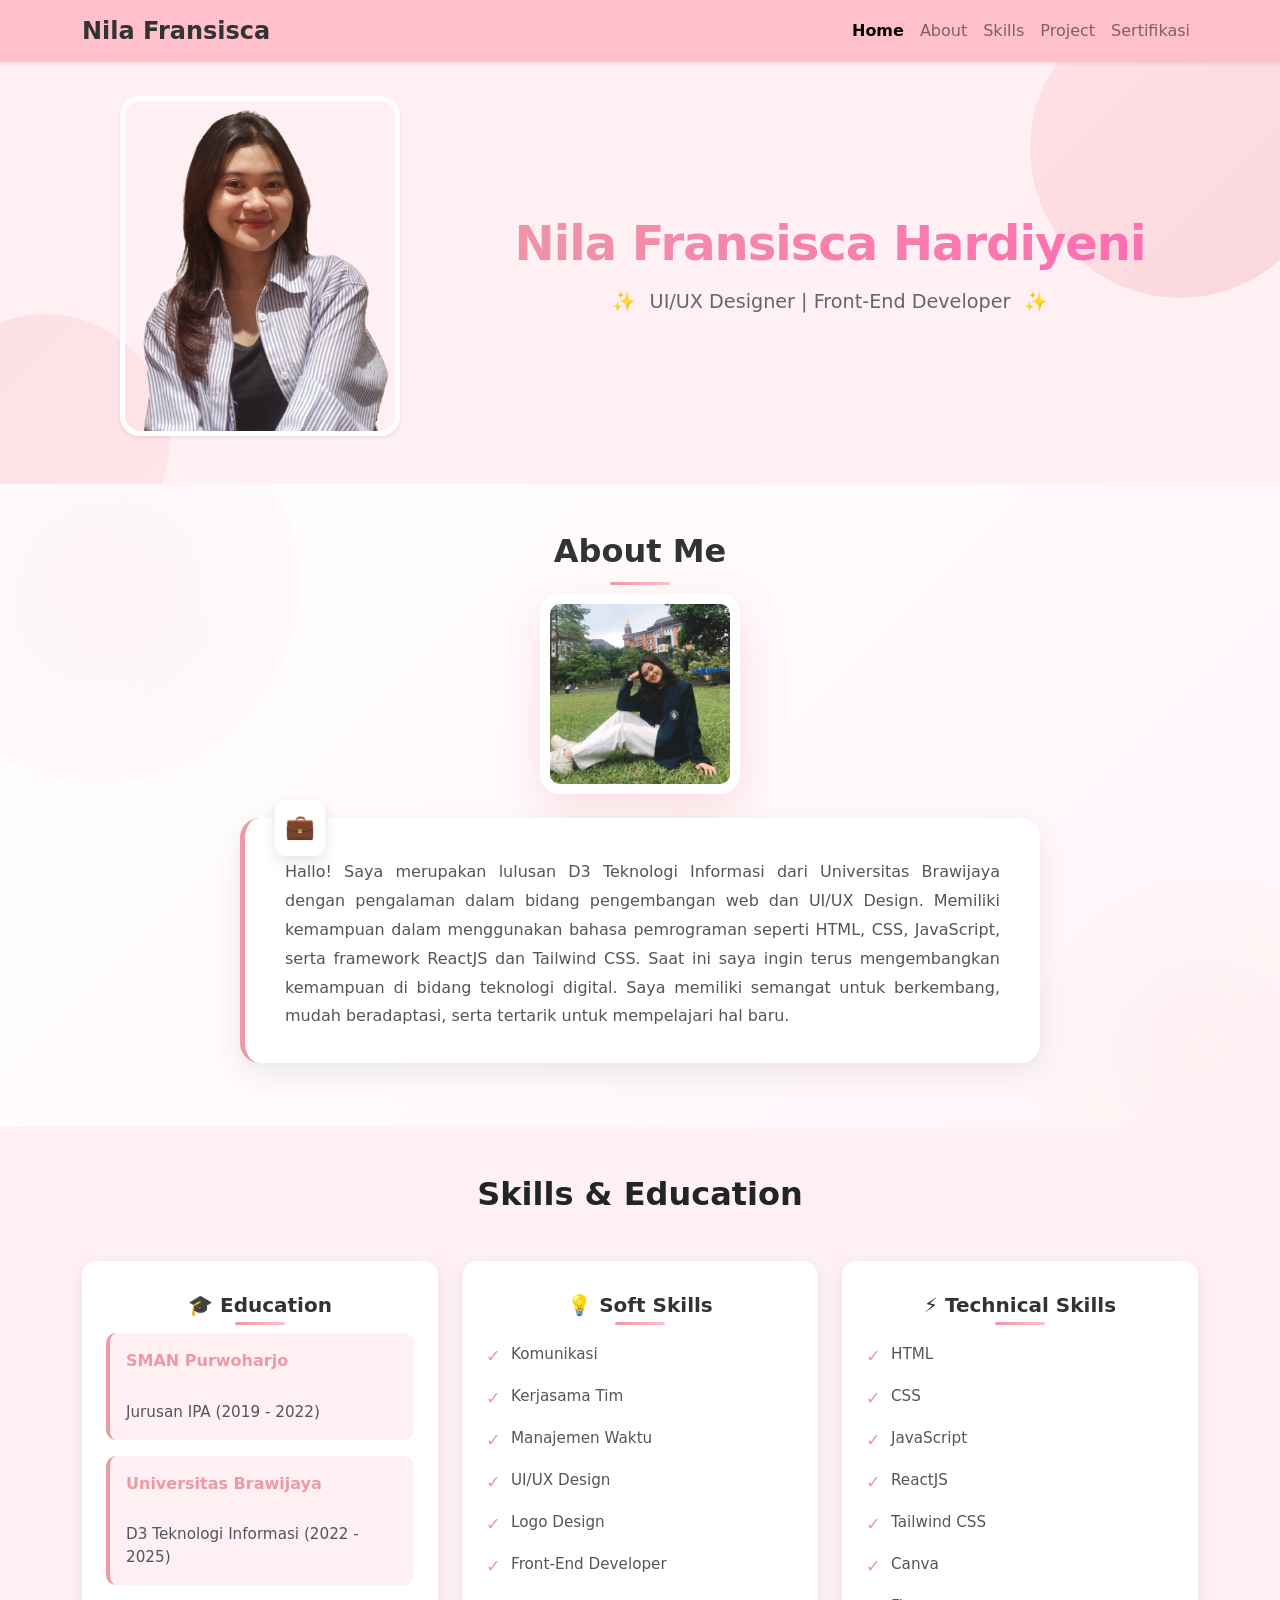
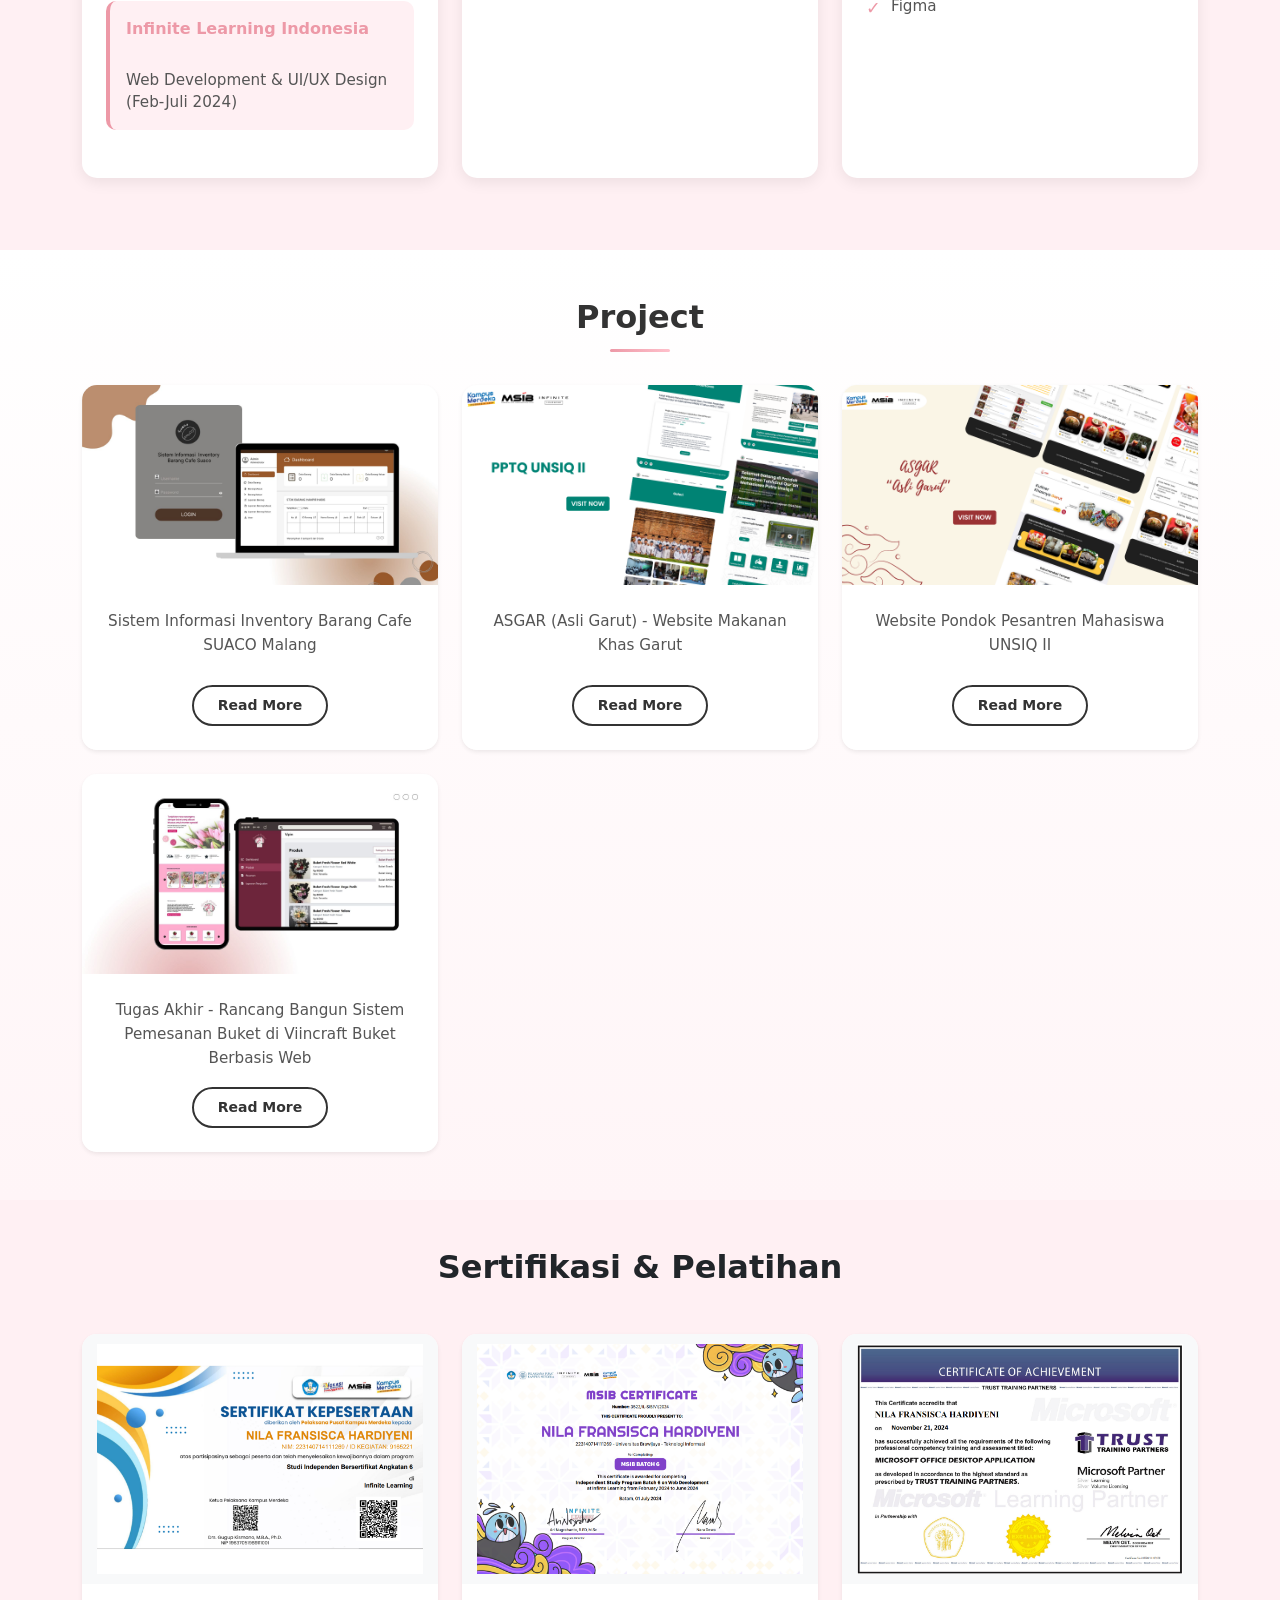
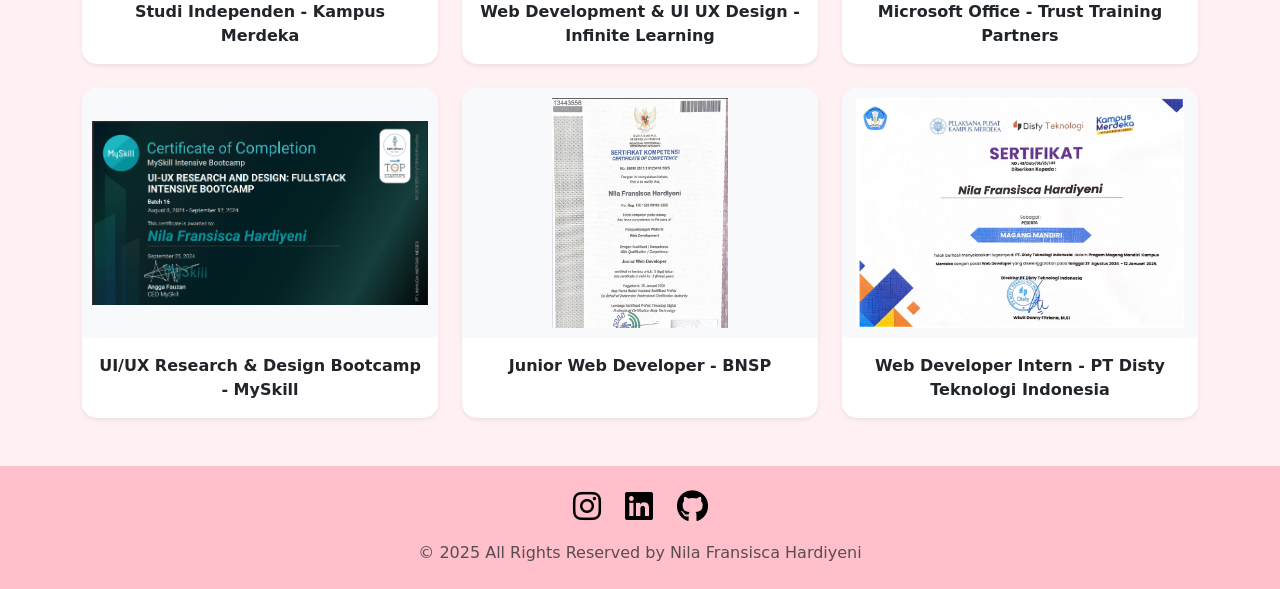
<file: index.html>
<!DOCTYPE html>
<html lang="en">
  <head>
    <meta charset="utf-8" />
    <meta name="viewport" content="width=device-width, initial-scale=1" />

    <!-- Bootstrap CSS -->
    <link href="https://cdn.jsdelivr.net/npm/bootstrap@5.3.3/dist/css/bootstrap.min.css" rel="stylesheet">

    <link
      rel="stylesheet"
      href="https://cdnjs.cloudflare.com/ajax/libs/font-awesome/6.0.0-beta3/css/all.min.css"
    />

    <!-- My CSS -->
    <link rel="stylesheet" href="style.css" />

    <title>Portfolio | Nila Fransisca</title>
  </head>
  <body id="home">
    <!-- Navbar -->
    <nav
      class="navbar navbar-expand-lg shadow-sm fixed-top"
      style="background-color: pink"
    >
      <div class="container">
        <a class="navbar-brand fw-bold" href="#">Nila Fransisca</a>
        <button
          class="navbar-toggler"
          type="button"
          data-bs-toggle="collapse"
          data-bs-target="#navbarNav"
        >
          <span class="navbar-toggler-icon"></span>
        </button>
        <div class="collapse navbar-collapse" id="navbarNav">
          <ul class="navbar-nav ms-auto">
            <li class="nav-item">
              <a class="nav-link active" href="#home">Home</a>
            </li>
            <li class="nav-item">
              <a class="nav-link" href="#about">About</a>
            </li>
            <li class="nav-item">
              <a class="nav-link" href="#skills">Skills</a>
            </li>
            <li class="nav-item">
              <a class="nav-link" href="#project">Project</a>
            </li>
            <li class="nav-item">
              <a class="nav-link" href="#sertifikasi">Sertifikasi</a>
            </li>
          </ul>
        </div>
      </div>
    </nav>
    <!-- Akhir Navbar -->

   <!-- Jumbotron -->
<section class="jumbotron py-5 mt-5 text-center bg-pink">
  <div class="container">
    <div class="row align-items-center">
      <div class="col-md-4 mb-3 mb-md-0">
        <img
          src="img/ppp.png"
          alt="Profile Picture"
          class="img-fluid shadow-sm"
          style="max-width: 280px"
        />
      </div>
      <div class="col-md-8">
        <h1 class="fw-bold mb-3">Nila Fransisca Hardiyeni</h1>
        <p class="lead mb-0">
          UI/UX Designer | Front-End Developer
        </p>
      </div>
    </div>
  </div>
</section>
<!-- Akhir Jumbotron -->

   <!-- About -->
<section id="about" class="py-5 text-center bg-white">
  <div class="container">
    <h2 class="fw-bold mb-4">About Me</h2>
    <img
      src="img/WhatsApp Image 2024-03-06 at 17.47.08_a92c9b36.jpg"
      alt="foto nila"
      width="200"
      class="img-thumbnail mb-4"
    />
    <p class="mx-auto" style="max-width: 800px; text-align: justify">
      Hallo! Saya merupakan lulusan D3 Teknologi Informasi dari Universitas
      Brawijaya dengan pengalaman dalam bidang pengembangan web dan UI/UX
      Design. Memiliki kemampuan dalam menggunakan bahasa pemrograman seperti
      HTML, CSS, JavaScript, serta framework ReactJS dan Tailwind CSS. Saat
      ini saya ingin terus mengembangkan kemampuan di bidang teknologi
      digital. Saya memiliki semangat untuk berkembang, mudah beradaptasi,
      serta tertarik untuk mempelajari hal baru.
    </p>
  </div>
</section>
<!-- Akhir About -->

<!-- Skills -->
<section id="skills" class="py-5 bg-pink">
  <div class="container">
    <h2 class="text-center fw-bold mb-5">Skills & Education</h2>
    <div class="row text-center">
      <div class="col-md-4 mb-4">
        <div>
          <h5 class="fw-semibold mb-3">🎓 Education</h5>
          <ul class="list-unstyled">
            <li class="mb-3">
              <strong>SMAN Purwoharjo</strong><br />
              Jurusan IPA (2019 - 2022)
            </li>
            <li class="mb-3">
              <strong>Universitas Brawijaya</strong><br />
              D3 Teknologi Informasi (2022 - 2025)
            </li>
            <li>
              <strong>Infinite Learning Indonesia</strong><br />
              Web Development & UI/UX Design (Feb-Juli 2024)
            </li>
          </ul>
        </div>
      </div>

      <div class="col-md-4 mb-4">
        <div>
          <h5 class="fw-semibold mb-3">💡 Soft Skills</h5>
          <ul class="list-unstyled">
            <li>Komunikasi</li>
            <li>Kerjasama Tim</li>
            <li>Manajemen Waktu</li>
            <li>UI/UX Design</li>
            <li>Logo Design</li>
            <li>Front-End Developer</li>
          </ul>
        </div>
      </div>

      <div class="col-md-4 mb-4">
        <div>
          <h5 class="fw-semibold mb-3">⚡ Technical Skills</h5>
          <ul class="list-unstyled">
            <li>HTML</li>
            <li>CSS</li>
            <li>JavaScript</li>
            <li>ReactJS</li>
            <li>Tailwind CSS</li>
            <li>Canva</li>
            <li>Figma</li>
          </ul>
        </div>
      </div>
    </div>
  </div>
</section>
<!-- Akhir Skills -->

   <!-- Project -->
<section id="project" class="py-5">
  <div class="container">
    <h2 class="text-center fw-bold mb-5">Project</h2>
    <div class="row g-4">

      <!-- Project 1 -->
      <div class="col-md-4">
        <div class="card shadow-sm h-100">
          <img
            src="img/Creative and Minimal Portfolio Presentation.jpg"
            class="card-img-top"
            alt="project 1"
          />
          <div class="card-body text-center">
            <p class="card-text mb-3">
              Sistem Informasi Inventory Barang Cafe SUACO Malang
            </p>
            <button
              class="btn btn-outline-dark btn-sm"
              data-bs-toggle="modal"
              data-bs-target="#project1Modal"
            >
              Read More
            </button>
          </div>
        </div>
      </div>

      <!-- Project 2 -->
      <div class="col-md-4">
        <div class="card shadow-sm h-100">
          <img
            src="img/Beige Creative Website Launching Mockup Facebook Cover (2).png"
            class="card-img-top"
            alt="project 2"
          />
          <div class="card-body text-center">
            <p class="card-text mb-3">
              ASGAR (Asli Garut) - Website Makanan Khas Garut
            </p>
            <button
              class="btn btn-outline-dark btn-sm"
              data-bs-toggle="modal"
              data-bs-target="#project2Modal"
            >
              Read More
            </button>
          </div>
        </div>
      </div>

      <!-- Project 3 -->
      <div class="col-md-4">
        <div class="card shadow-sm h-100">
          <img
            src="img/Beige Creative Website Launching Mockup Facebook Cover.png"
            class="card-img-top"
            alt="project 3"
          />
          <div class="card-body text-center">
            <p class="card-text mb-3">
              Website Pondok Pesantren Mahasiswa UNSIQ II
            </p>
            <button
              class="btn btn-outline-dark btn-sm"
              data-bs-toggle="modal"
              data-bs-target="#project3Modal"
            >
              Read More
            </button>
          </div>
        </div>
      </div>

<!-- Project 4 -->
      <div class="col-md-4">
        <div class="card shadow-sm h-100">
          <img
            src="img/TA.jpg"
            class="card-img-top"
            alt="project 4"
          />
          <div class="card-body text-center">
            <p class="card-text mb-3">
              Tugas Akhir - Rancang Bangun Sistem Pemesanan Buket di Viincraft Buket Berbasis Web
            </p>
            <button
              class="btn btn-outline-dark btn-sm"
              data-bs-toggle="modal"
              data-bs-target="#project4Modal"
            >
              Read More
            </button>
          </div>
        </div>
      </div>
    </div>
  </div>

  <!-- Modal Project 1 -->
  <div class="modal fade" id="project1Modal" tabindex="-1" aria-labelledby="project1ModalLabel" aria-hidden="true">
    <div class="modal-dialog modal-dialog-centered">
      <div class="modal-content">
        <div class="modal-header">
          <h5 class="modal-title" id="project1ModalLabel">
            Sistem Informasi Inventory Barang Cafe SUACO Malang
          </h5>
          <button type="button" class="btn-close" data-bs-dismiss="modal"></button>
        </div>
        <div class="modal-body">
          <p>
            <strong>Project Based Learning</strong> — Sistem Informasi Inventory Barang Cafe SUACO Malang
            merupakan website yang dirancang khusus untuk pemilik cafe dan kepala gudang agar lebih mudah
            dalam sistem pencatatan barang.
          </p>
        </div>
        <div class="modal-footer">
          <button class="btn btn-secondary" data-bs-dismiss="modal">Close</button>
        </div>
      </div>
    </div>
  </div>

  <!-- Modal Project 2 -->
  <div class="modal fade" id="project2Modal" tabindex="-1" aria-labelledby="project2ModalLabel" aria-hidden="true">
    <div class="modal-dialog modal-dialog-centered">
      <div class="modal-content">
        <div class="modal-header">
          <h5 class="modal-title" id="project2ModalLabel">
            ASGAR (Asli Garut) - Website Makanan Khas Garut
          </h5>
          <button type="button" class="btn-close" data-bs-dismiss="modal"></button>
        </div>
        <div class="modal-body">
          <p>
            <strong>Project Micro</strong> — ASGAR adalah website yang menyajikan informasi lengkap
            mengenai makanan khas Garut, membantu wisatawan dalam menemukan kuliner khas daerah tersebut.
          </p>
        </div>
        <div class="modal-footer">
          <button class="btn btn-secondary" data-bs-dismiss="modal">Close</button>
        </div>
      </div>
    </div>
  </div>

  <!-- Modal Project 3 -->
  <div class="modal fade" id="project3Modal" tabindex="-1" aria-labelledby="project3ModalLabel" aria-hidden="true">
    <div class="modal-dialog modal-dialog-centered">
      <div class="modal-content">
        <div class="modal-header">
          <h5 class="modal-title" id="project3ModalLabel">
            Website Pondok Pesantren Mahasiswa UNSIQ II
          </h5>
          <button type="button" class="btn-close" data-bs-dismiss="modal"></button>
        </div>
        <div class="modal-body">
          <p>
            <strong>Project Massive</strong> — Website ini dirancang untuk memudahkan calon santri,
            santri, dan pengurus pondok dalam proses pendaftaran serta administrasi Pondok Pesantren Mahasiswa UNSIQ II.
          </p>
        </div>
        <div class="modal-footer">
          <button class="btn btn-secondary" data-bs-dismiss="modal">Close</button>
        </div>
      </div>
    </div>
  </div>
  
  <!-- Modal Project 4 -->
  <div class="modal fade" id="project4Modal" tabindex="-1" aria-labelledby="project4ModalLabel" aria-hidden="true">
    <div class="modal-dialog modal-dialog-centered">
      <div class="modal-content">
        <div class="modal-header">
          <h5 class="modal-title" id="project4ModalLabel">
            Tugas Akhir - Rancang Bangun Sistem Pemesanan Buket di Viincraft Buket Berbasis Web
          </h5>
          <button type="button" class="btn-close" data-bs-dismiss="modal"></button>
        </div>
        <div class="modal-body">
          <p>
            <strong>Tugas Akhir</strong> — Tugas Akhir merupakan project individu untuk memenuhi syarat kelulusan D3 Teknologi Informasi Universitas Brawijaya. Sistem ini dirancang untuk memudahkan pelanggan dalam melakukan pemesanan buket secara online serta membantu admin dalam mengelola data produk dan pesanan. 
          </p>
        </div>
        <div class="modal-footer">
          <button class="btn btn-secondary" data-bs-dismiss="modal">Close</button>
        </div>
      </div>
    </div>
  </div>
</section>
<!-- Akhir Project -->


    <!-- Sertifikasi -->
    <section id="sertifikasi" class="py-5 bg-pink">
      <div class="container">
        <h2 class="text-center fw-bold mb-5">Sertifikasi & Pelatihan</h2>
        <div class="row g-4 justify-content-center">
          <div class="col-md-4">
            <div class="card shadow-sm h-100">
              <img
                src="img/Screenshot (450).png"
                class="card-img-top"
                alt="sertif 1"
              />
              <div class="card-body text-center">
                <p class="fw-semibold mb-0">
                  Studi Independen - Kampus Merdeka
                </p>
              </div>
            </div>
          </div>

          <div class="col-md-4">
            <a
              href="https://drive.google.com/file/d/1cBHuZyG6Dr6GvxUFryXOL4VILSmji5hd/view?usp=sharing"
              class="text-decoration-none"
            >
              <div class="card shadow-sm h-100">
                <img
                  src="img/Screenshot (451).png"
                  class="card-img-top"
                  alt="sertif 2"
                />
                <div class="card-body text-center">
                  <p class="fw-semibold mb-0">
                    Web Development & UI UX Design - Infinite Learning
                  </p>
                </div>
              </div>
            </a>
          </div>

          <div class="col-md-4">
            <a
              href="https://drive.google.com/file/d/17a7r8lUPHjXJCbMqBkBkgq4ZU4KnovTN/view?usp=sharing"
              class="text-decoration-none"
            >
              <div class="card shadow-sm h-100">
                <img src="img/ic3.png" class="card-img-top" alt="sertif 3" />
                <div class="card-body text-center">
                  <p class="fw-semibold mb-0">
                    Microsoft Office - Trust Training Partners
                  </p>
                </div>
              </div>
            </a>
          </div>

          <div class="col-md-4">
            <a
              href="https://storage.googleapis.com/myskill-v2-certificates/bootcamp-7xZrY9cF4BaXvQwJV6D2/iM4zTVdr1mVGg2n3M7b8H0YL2wZ2-H7q7C0HIvjSHRacyEdwL.pdf"
              class="text-decoration-none"
            >
              <div class="card shadow-sm h-100">
                <img
                  src="img/uiuxmyskill.png"
                  class="card-img-top"
                  alt="sertif 4"
                />
                <div class="card-body text-center">
                  <p class="fw-semibold mb-0">
                    UI/UX Research & Design Bootcamp - MySkill
                  </p>
                </div>
              </div>
            </a>
          </div>

          <div class="col-md-4">
            <a
              href="https://drive.google.com/file/d/1ob-8sX9y4P_AIIJTKuTgNkK5CPE-6jMu/view?usp=sharing"
              class="text-decoration-none"
            >
              <div class="card shadow-sm h-100">
                <img src="img/bnsp.png" class="card-img-top" alt="sertif 5" />
                <div class="card-body text-center">
                  <p class="fw-semibold mb-0">
                    Junior Web Developer - BNSP
                  </p>
                </div>
              </div>
            </a>
          </div>

          <div class="col-md-4">
            <a
              href="https://drive.google.com/file/d/1pzjxdyzTDw8iUsJ_y8LUZk2UI2x2gc53/view?usp=sharing"
              class="text-decoration-none"
            >
              <div class="card shadow-sm h-100">
                <img src="img/magangmandiri.png" class="card-img-top" alt="sertif 6" />
                <div class="card-body text-center">
                  <p class="fw-semibold mb-0">
                    Web Developer Intern - PT Disty Teknologi Indonesia
                  </p>
                </div>
              </div>
            </a>
          </div>
    </div>
  </div>
</section>
    <!-- Akhir Sertifikasi -->

    <!-- Footer -->
<footer class="text-center text-lg-start" style="background-color: pink;">
    <div class="container p-4">
        <div class="row">
            <div class="col-md-12 text-center mb-3">
                <div class="d-flex justify-content-center gap-4">
                    <a href="https://www.instagram.com/nilafrnssca?igsh=aWU2emFubXJyN3F5">
                        <i class="fab fa-instagram fa-2x text-black"></i>
                    </a>
                    <a href="https://www.linkedin.com/in/nilafransisca/">
                        <i class="fab fa-linkedin fa-2x text-black"></i>
                    </a>
                    <a href="https://github.com/nilafransisca">
                        <i class="fab fa-github fa-2x text-black"></i>
                    </a>
                </div>
            </div>
            <div class="col-md-12 text-center">
                <p class="text-muted mb-0">&#169; 2025 All Rights Reserved by Nila Fransisca Hardiyeni</p>
            </div>
        </div>
    </div>
</footer>
<!-- Akhir Footer -->

    <script src="https://cdn.jsdelivr.net/npm/bootstrap@5.3.3/dist/js/bootstrap.bundle.min.js"></script>
    <script>
// Script untuk mengatur active navbar saat scroll dan klik
document.addEventListener('DOMContentLoaded', function() {
  const navLinks = document.querySelectorAll('.navbar-nav .nav-link');
  const sections = document.querySelectorAll('section[id]');

  // Fungsi untuk mengatur active link
  function setActiveLink(targetId) {
    navLinks.forEach(link => {
      link.classList.remove('active');
      if (link.getAttribute('href') === '#' + targetId || 
          (targetId === 'home' && link.getAttribute('href') === '#home')) {
        link.classList.add('active');
      }
    });
  }

  // Event listener untuk klik navbar
  navLinks.forEach(link => {
    link.addEventListener('click', function() {
      const targetId = this.getAttribute('href').substring(1);
      setActiveLink(targetId);
    });
  });

  // Event listener untuk scroll (opsional - untuk auto active saat scroll)
  window.addEventListener('scroll', function() {
    let current = 'home';
    
    sections.forEach(section => {
      const sectionTop = section.offsetTop - 100;
      if (window.pageYOffset >= sectionTop) {
        current = section.getAttribute('id');
      }
    });
    
    setActiveLink(current);
  });
});
</script>
  </body>
</html>
</file>
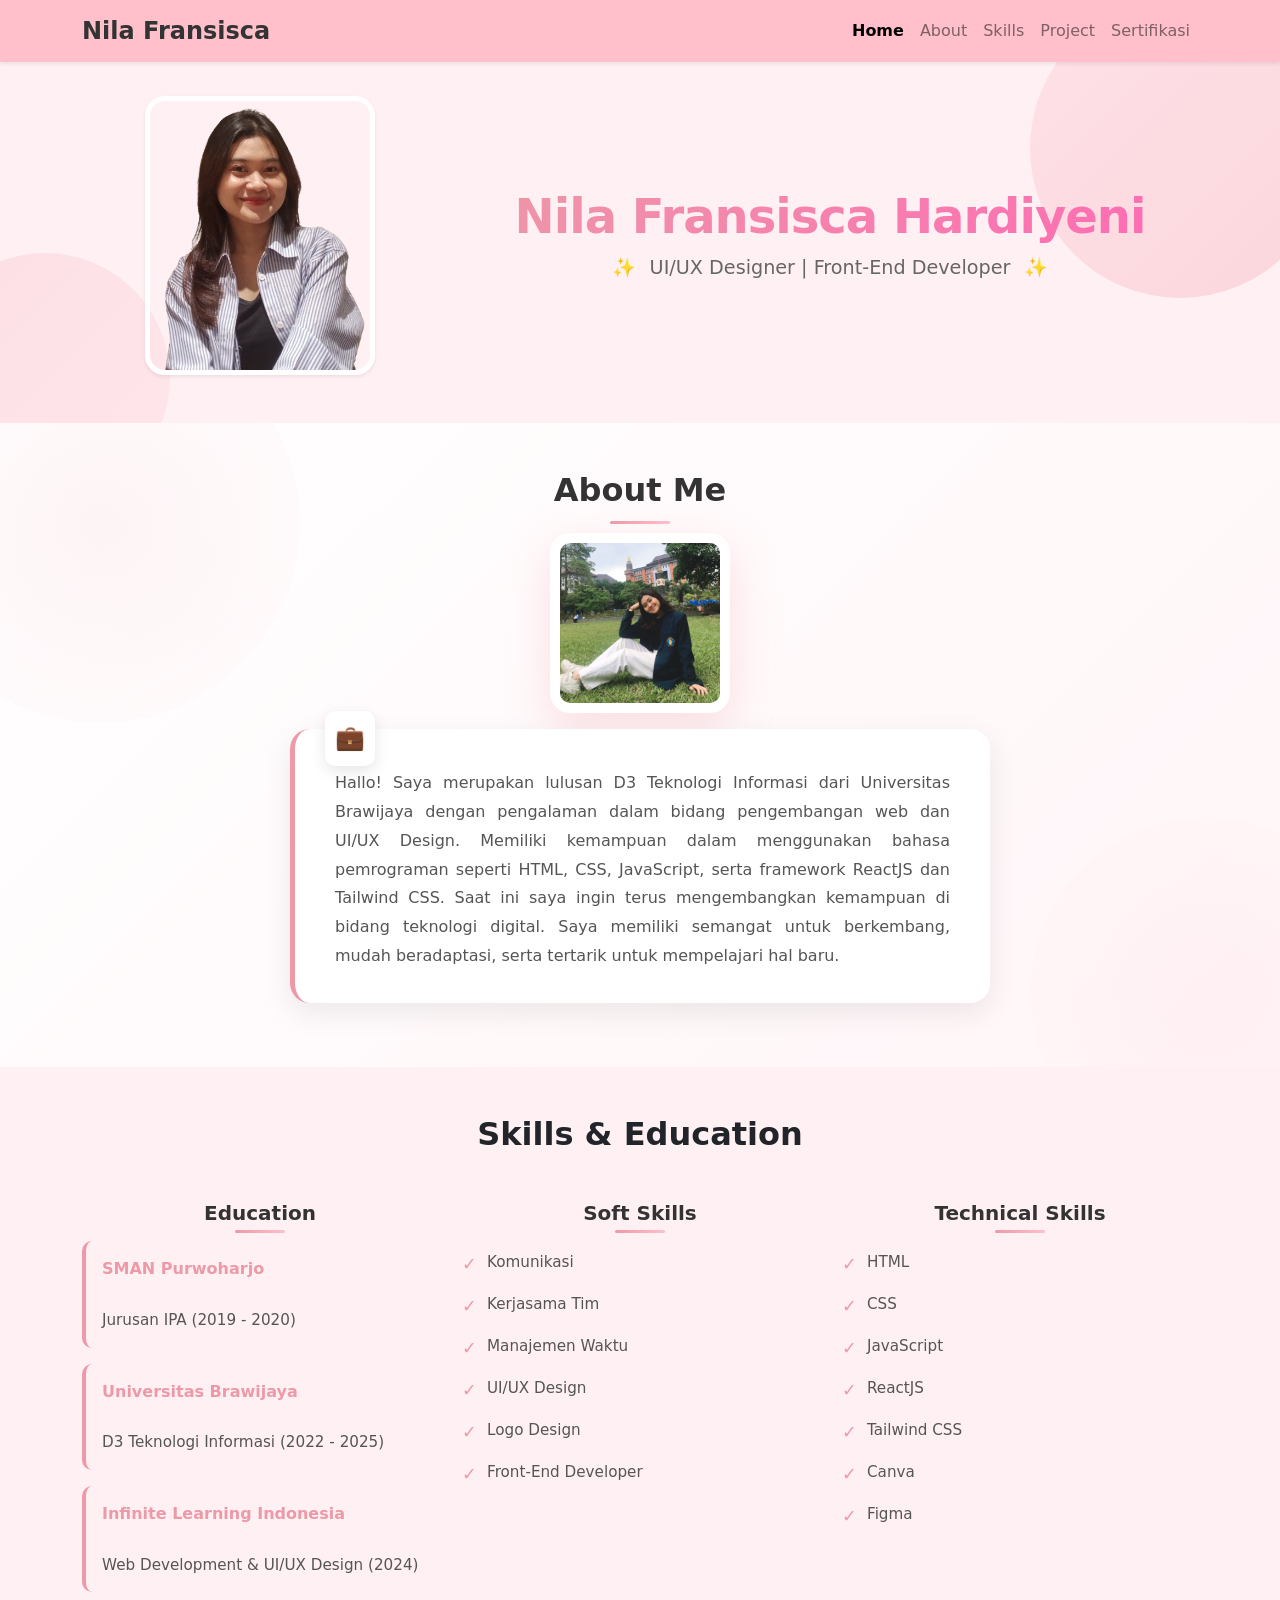
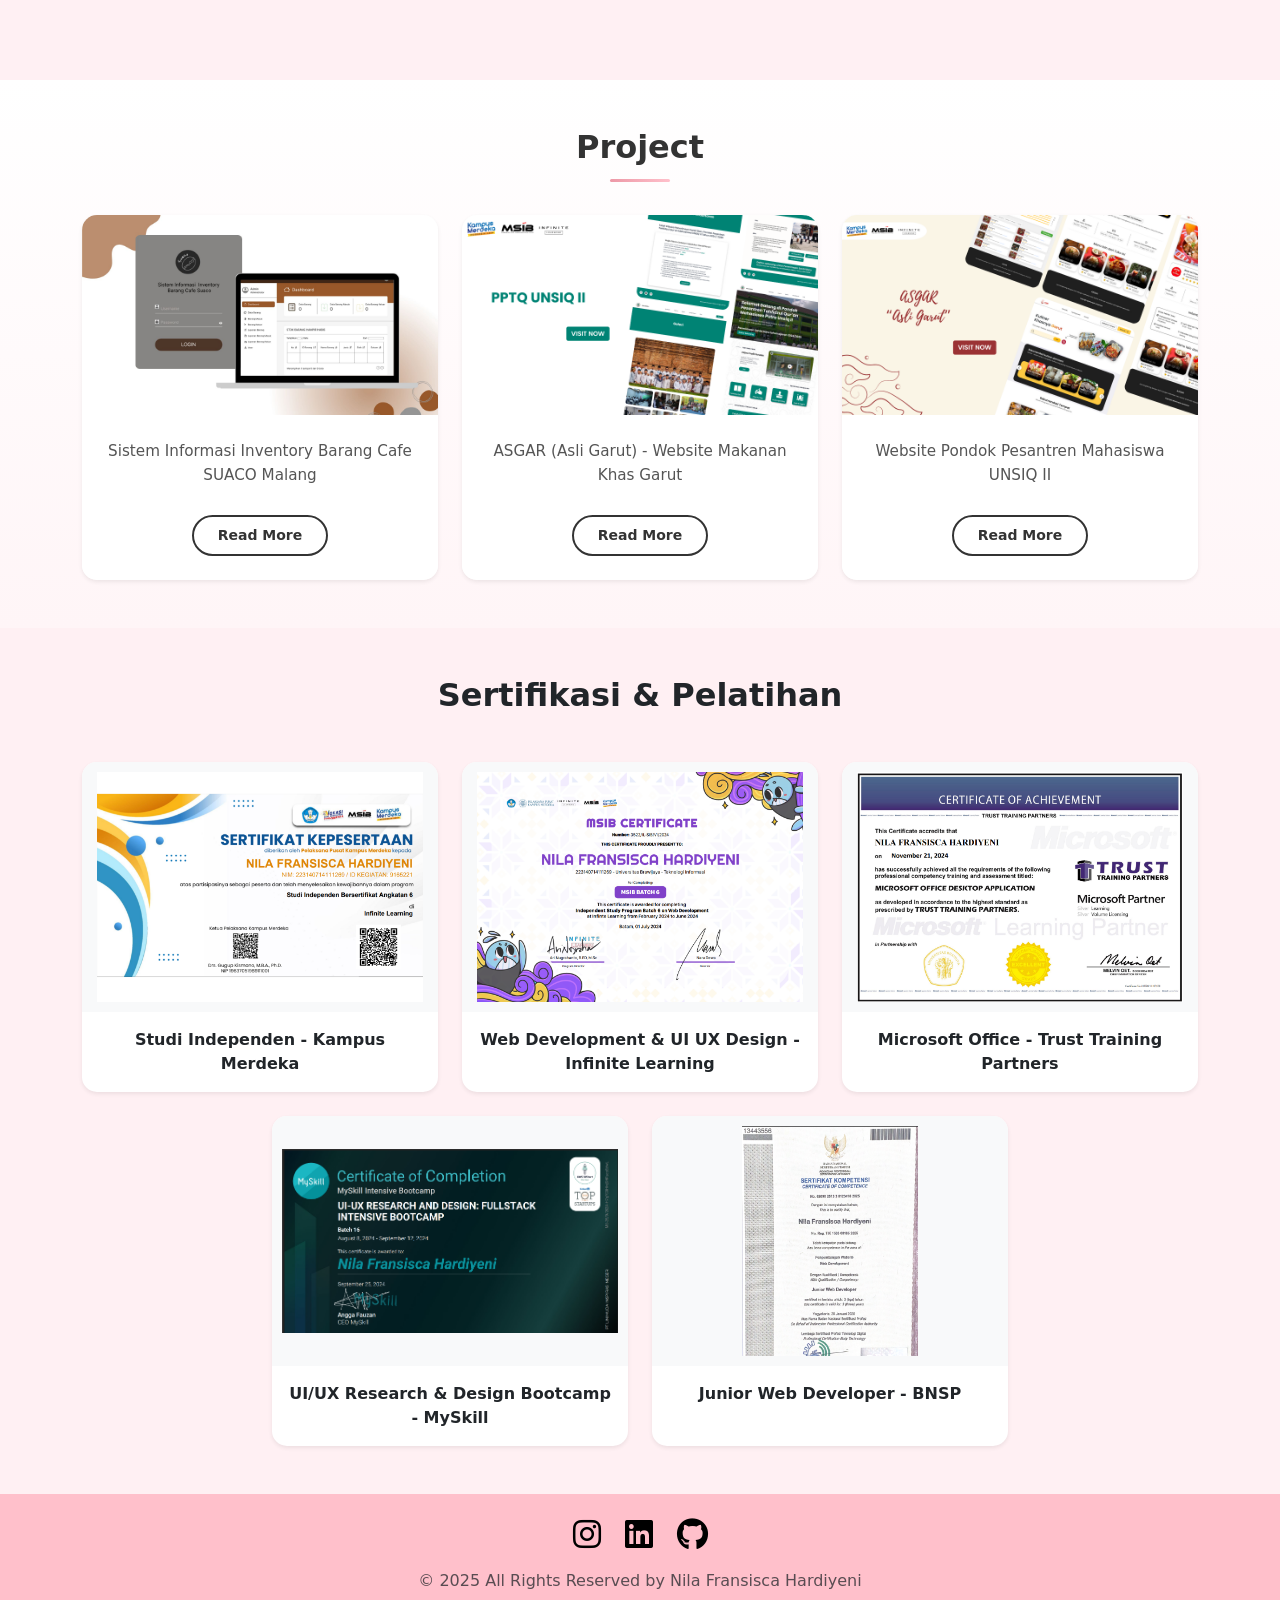
<file: porto.html>
<!DOCTYPE html>
<html lang="en">
  <head>
    <meta charset="utf-8" />
    <meta name="viewport" content="width=device-width, initial-scale=1" />

    <!-- Bootstrap CSS -->
    <link href="https://cdn.jsdelivr.net/npm/bootstrap@5.3.3/dist/css/bootstrap.min.css" rel="stylesheet">

    <link
      rel="stylesheet"
      href="https://cdnjs.cloudflare.com/ajax/libs/font-awesome/6.0.0-beta3/css/all.min.css"
    />

    <!-- My CSS -->
    <link rel="stylesheet" href="style.css" />

    <title>Portfolio | Nila Fransisca</title>
  </head>
  <body id="home">
    <!-- Navbar -->
    <nav
      class="navbar navbar-expand-lg shadow-sm fixed-top"
      style="background-color: pink"
    >
      <div class="container">
        <a class="navbar-brand fw-bold" href="#">Nila Fransisca</a>
        <button
          class="navbar-toggler"
          type="button"
          data-bs-toggle="collapse"
          data-bs-target="#navbarNav"
        >
          <span class="navbar-toggler-icon"></span>
        </button>
        <div class="collapse navbar-collapse" id="navbarNav">
          <ul class="navbar-nav ms-auto">
            <li class="nav-item">
              <a class="nav-link active" href="#home">Home</a>
            </li>
            <li class="nav-item">
              <a class="nav-link" href="#about">About</a>
            </li>
            <li class="nav-item">
              <a class="nav-link" href="#skills">Skills</a>
            </li>
            <li class="nav-item">
              <a class="nav-link" href="#project">Project</a>
            </li>
            <li class="nav-item">
              <a class="nav-link" href="#sertifikasi">Sertifikasi</a>
            </li>
          </ul>
        </div>
      </div>
    </nav>
    <!-- Akhir Navbar -->

    <!-- Jumbotron -->
    <section class="jumbotron py-5 mt-5 text-center bg-pink">
      <div class="container">
        <div class="row align-items-center">
          <div class="col-md-4 mb-3 mb-md-0">
            <img
              src="img/ppp.png"
              alt="Profile Picture"
              class="img-fluid rounded-circle shadow-sm"
              style="max-width: 230px"
            />
          </div>
          <div class="col-md-8">
            <h1 class="fw-bold mb-2">Nila Fransisca Hardiyeni</h1>
            <p class="lead text-muted mb-0">
              UI/UX Designer | Front-End Developer
            </p>
          </div>
        </div>
      </div>
    </section>
    <!-- Akhir Jumbotron -->

    <!-- About -->
    <section id="about" class="py-5 text-center bg-white">
      <div class="container">
        <h2 class="fw-bold mb-4">About Me</h2>
        <img
          src="img/WhatsApp Image 2024-03-06 at 17.47.08_a92c9b36.jpg"
          alt="foto nila"
          width="180"
          class="rounded-circle img-thumbnail mb-3"
        />
        <p class="mx-auto" style="max-width: 700px; text-align: justify">
          Hallo! Saya merupakan lulusan D3 Teknologi Informasi dari Universitas
          Brawijaya dengan pengalaman dalam bidang pengembangan web dan UI/UX
          Design. Memiliki kemampuan dalam menggunakan bahasa pemrograman seperti
          HTML, CSS, JavaScript, serta framework ReactJS dan Tailwind CSS. Saat
          ini saya ingin terus mengembangkan kemampuan di bidang teknologi
          digital. Saya memiliki semangat untuk berkembang, mudah beradaptasi,
          serta tertarik untuk mempelajari hal baru.
        </p>
      </div>
    </section>
    <!-- Akhir About -->

    <!-- Skills -->
    <section id="skills" class="py-5 bg-pink">
      <div class="container">
        <h2 class="text-center fw-bold mb-5">Skills & Education</h2>
        <div class="row text-center">
          <div class="col-md-4 mb-4">
            <h5 class="fw-semibold mb-3">Education</h5>
            <ul class="list-unstyled">
              <li class="mb-3">
                <strong>SMAN Purwoharjo</strong><br />
                Jurusan IPA (2019 - 2020)
              </li>
              <li class="mb-3">
                <strong>Universitas Brawijaya</strong><br />
                D3 Teknologi Informasi (2022 - 2025)
              </li>
              <li>
                <strong>Infinite Learning Indonesia</strong><br />
                Web Development & UI/UX Design (2024)
              </li>
            </ul>
          </div>

          <div class="col-md-4 mb-4">
            <h5 class="fw-semibold mb-3">Soft Skills</h5>
            <ul class="list-unstyled">
              <li>Komunikasi</li>
              <li>Kerjasama Tim</li>
              <li>Manajemen Waktu</li>
              <li>UI/UX Design</li>
              <li>Logo Design</li>
              <li>Front-End Developer</li>
            </ul>
          </div>

          <div class="col-md-4 mb-4">
            <h5 class="fw-semibold mb-3">Technical Skills</h5>
            <ul class="list-unstyled">
              <li>HTML</li>
              <li>CSS</li>
              <li>JavaScript</li>
              <li>ReactJS</li>
              <li>Tailwind CSS</li>
              <li>Canva</li>
              <li>Figma</li>
            </ul>
          </div>
        </div>
      </div>
    </section>
    <!-- Akhir Skills -->

   <!-- Project -->
<section id="project" class="py-5">
  <div class="container">
    <h2 class="text-center fw-bold mb-5">Project</h2>
    <div class="row g-4">

      <!-- Project 1 -->
      <div class="col-md-4">
        <div class="card shadow-sm h-100">
          <img
            src="img/Creative and Minimal Portfolio Presentation.jpg"
            class="card-img-top"
            alt="project 1"
          />
          <div class="card-body text-center">
            <p class="card-text mb-3">
              Sistem Informasi Inventory Barang Cafe SUACO Malang
            </p>
            <button
              class="btn btn-outline-dark btn-sm"
              data-bs-toggle="modal"
              data-bs-target="#project1Modal"
            >
              Read More
            </button>
          </div>
        </div>
      </div>

      <!-- Project 2 -->
      <div class="col-md-4">
        <div class="card shadow-sm h-100">
          <img
            src="img/Beige Creative Website Launching Mockup Facebook Cover (2).png"
            class="card-img-top"
            alt="project 2"
          />
          <div class="card-body text-center">
            <p class="card-text mb-3">
              ASGAR (Asli Garut) - Website Makanan Khas Garut
            </p>
            <button
              class="btn btn-outline-dark btn-sm"
              data-bs-toggle="modal"
              data-bs-target="#project2Modal"
            >
              Read More
            </button>
          </div>
        </div>
      </div>

      <!-- Project 3 -->
      <div class="col-md-4">
        <div class="card shadow-sm h-100">
          <img
            src="img/Beige Creative Website Launching Mockup Facebook Cover.png"
            class="card-img-top"
            alt="project 3"
          />
          <div class="card-body text-center">
            <p class="card-text mb-3">
              Website Pondok Pesantren Mahasiswa UNSIQ II
            </p>
            <button
              class="btn btn-outline-dark btn-sm"
              data-bs-toggle="modal"
              data-bs-target="#project3Modal"
            >
              Read More
            </button>
          </div>
        </div>
      </div>
    </div>
  </div>

  <!-- Modal Project 1 -->
  <div class="modal fade" id="project1Modal" tabindex="-1" aria-labelledby="project1ModalLabel" aria-hidden="true">
    <div class="modal-dialog modal-dialog-centered">
      <div class="modal-content">
        <div class="modal-header">
          <h5 class="modal-title" id="project1ModalLabel">
            Sistem Informasi Inventory Barang Cafe SUACO Malang
          </h5>
          <button type="button" class="btn-close" data-bs-dismiss="modal"></button>
        </div>
        <div class="modal-body">
          <p>
            <strong>Project Based Learning</strong> — Sistem Informasi Inventory Barang Cafe SUACO Malang
            merupakan website yang dirancang khusus untuk pemilik cafe dan kepala gudang agar lebih mudah
            dalam sistem pencatatan barang.
          </p>
        </div>
        <div class="modal-footer">
          <button class="btn btn-secondary" data-bs-dismiss="modal">Close</button>
        </div>
      </div>
    </div>
  </div>

  <!-- Modal Project 2 -->
  <div class="modal fade" id="project2Modal" tabindex="-1" aria-labelledby="project2ModalLabel" aria-hidden="true">
    <div class="modal-dialog modal-dialog-centered">
      <div class="modal-content">
        <div class="modal-header">
          <h5 class="modal-title" id="project2ModalLabel">
            ASGAR (Asli Garut) - Website Makanan Khas Garut
          </h5>
          <button type="button" class="btn-close" data-bs-dismiss="modal"></button>
        </div>
        <div class="modal-body">
          <p>
            <strong>Project Micro</strong> — ASGAR adalah website yang menyajikan informasi lengkap
            mengenai makanan khas Garut, membantu wisatawan dalam menemukan kuliner khas daerah tersebut.
          </p>
        </div>
        <div class="modal-footer">
          <button class="btn btn-secondary" data-bs-dismiss="modal">Close</button>
        </div>
      </div>
    </div>
  </div>

  <!-- Modal Project 3 -->
  <div class="modal fade" id="project3Modal" tabindex="-1" aria-labelledby="project3ModalLabel" aria-hidden="true">
    <div class="modal-dialog modal-dialog-centered">
      <div class="modal-content">
        <div class="modal-header">
          <h5 class="modal-title" id="project3ModalLabel">
            Website Pondok Pesantren Mahasiswa UNSIQ II
          </h5>
          <button type="button" class="btn-close" data-bs-dismiss="modal"></button>
        </div>
        <div class="modal-body">
          <p>
            <strong>Project Massive</strong> — Website ini dirancang untuk memudahkan calon santri,
            santri, dan pengurus pondok dalam proses pendaftaran serta administrasi Pondok Pesantren Mahasiswa UNSIQ II.
          </p>
        </div>
        <div class="modal-footer">
          <button class="btn btn-secondary" data-bs-dismiss="modal">Close</button>
        </div>
      </div>
    </div>
  </div>
</section>
<!-- Akhir Project -->


    <!-- Sertifikasi -->
    <section id="sertifikasi" class="py-5 bg-pink">
      <div class="container">
        <h2 class="text-center fw-bold mb-5">Sertifikasi & Pelatihan</h2>
        <div class="row g-4 justify-content-center">
          <div class="col-md-4">
            <div class="card shadow-sm h-100">
              <img
                src="img/Screenshot (450).png"
                class="card-img-top"
                alt="sertif 1"
              />
              <div class="card-body text-center">
                <p class="fw-semibold mb-0">
                  Studi Independen - Kampus Merdeka
                </p>
              </div>
            </div>
          </div>

          <div class="col-md-4">
            <a
              href="https://drive.google.com/file/d/1cBHuZyG6Dr6GvxUFryXOL4VILSmji5hd/view?usp=sharing"
              class="text-decoration-none"
            >
              <div class="card shadow-sm h-100">
                <img
                  src="img/Screenshot (451).png"
                  class="card-img-top"
                  alt="sertif 2"
                />
                <div class="card-body text-center">
                  <p class="fw-semibold mb-0">
                    Web Development & UI UX Design - Infinite Learning
                  </p>
                </div>
              </div>
            </a>
          </div>

          <div class="col-md-4">
            <a
              href="https://drive.google.com/file/d/17a7r8lUPHjXJCbMqBkBkgq4ZU4KnovTN/view?usp=sharing"
              class="text-decoration-none"
            >
              <div class="card shadow-sm h-100">
                <img src="img/ic3.png" class="card-img-top" alt="sertif 3" />
                <div class="card-body text-center">
                  <p class="fw-semibold mb-0">
                    Microsoft Office - Trust Training Partners
                  </p>
                </div>
              </div>
            </a>
          </div>

          <div class="col-md-4">
            <a
              href="https://storage.googleapis.com/myskill-v2-certificates/bootcamp-7xZrY9cF4BaXvQwJV6D2/iM4zTVdr1mVGg2n3M7b8H0YL2wZ2-H7q7C0HIvjSHRacyEdwL.pdf"
              class="text-decoration-none"
            >
              <div class="card shadow-sm h-100">
                <img
                  src="img/uiuxmyskill.png"
                  class="card-img-top"
                  alt="sertif 4"
                />
                <div class="card-body text-center">
                  <p class="fw-semibold mb-0">
                    UI/UX Research & Design Bootcamp - MySkill
                  </p>
                </div>
              </div>
            </a>
          </div>

          <div class="col-md-4">
            <a
              href="https://drive.google.com/file/d/1ob-8sX9y4P_AIIJTKuTgNkK5CPE-6jMu/view?usp=sharing"
              class="text-decoration-none"
            >
              <div class="card shadow-sm h-100">
                <img src="img/bnsp.png" class="card-img-top" alt="sertif 5" />
                <div class="card-body text-center">
                  <p class="fw-semibold mb-0">
                    Junior Web Developer - BNSP
                  </p>
                </div>
              </div>
            </a>
          </div>
        </div>
      </div>
    </section>
    <!-- Akhir Sertifikasi -->

    <!-- Footer -->
<footer class="text-center text-lg-start" style="background-color: pink;">
    <div class="container p-4">
        <div class="row">
            <div class="col-md-12 text-center mb-3">
                <div class="d-flex justify-content-center gap-4">
                    <a href="https://www.instagram.com/nilafrnssca?igsh=aWU2emFubXJyN3F5">
                        <i class="fab fa-instagram fa-2x text-black"></i>
                    </a>
                    <a href="https://www.linkedin.com/in/nilafransisca/">
                        <i class="fab fa-linkedin fa-2x text-black"></i>
                    </a>
                    <a href="https://github.com/nilafransisca">
                        <i class="fab fa-github fa-2x text-black"></i>
                    </a>
                </div>
            </div>
            <div class="col-md-12 text-center">
                <p class="text-muted mb-0">&#169; 2025 All Rights Reserved by Nila Fransisca Hardiyeni</p>
            </div>
        </div>
    </div>
</footer>
<!-- Akhir Footer -->

    <script src="https://cdn.jsdelivr.net/npm/bootstrap@5.3.3/dist/js/bootstrap.bundle.min.js"></script>

  </body>
</html>
</file>
<file: style.css>
/* ===== NAVBAR STYLING - PERBAIKAN ===== */
.navbar {
  transition: all 0.3s ease;
}

.navbar-brand {
  color: #333 !important;
  font-size: 1.5rem;
}

/* Styling untuk nav-link - DEFAULT (abu-abu muda) */
.navbar-nav .nav-link {
  color: rgba(0, 0, 0, 0.5) !important; 
  font-weight: 500;
  padding: 0.5rem 1rem;
  transition: color 0.3s ease;
}

/* Warna saat hover */
.navbar-nav .nav-link:hover {
  color: rgba(0, 0, 0, 0.7) !important;
}

/* Warna HANYA untuk link yang active - hitam pekat */
.navbar-nav .nav-link.active {
  color: #000 !important; 
  font-weight: 600;
}

/* ===== CSS ORIGINAL ANDA ===== */
section {
  padding-top: 5rem;
}

/* ===== STYLING BARU UNTUK ABOUT SECTION ===== */

#about {
  background: linear-gradient(135deg, #ffffff 0%, #fff5f7 100%);
  position: relative;
  overflow: hidden;
}

/* Dekorasi background */
#about::before {
  content: '';
  position: absolute;
  top: -100px;
  left: -100px;
  width: 400px;
  height: 400px;
  background: radial-gradient(circle, rgba(237, 153, 167, 0.1), transparent);
  border-radius: 50%;
}

#about::after {
  content: '';
  position: absolute;
  bottom: -100px;
  right: -100px;
  width: 350px;
  height: 350px;
  background: radial-gradient(circle, rgba(255, 192, 203, 0.1), transparent);
  border-radius: 50%;
}

/* Heading About Me - WARNA GELAP KAYAK SKILLS */
#about h2 {
  position: relative;
  z-index: 1;
  font-size: 2rem; 
  color: #333; 
  font-weight: 700;
  margin-bottom: 2rem;
}

#about h2::after {
  content: '';
  position: absolute;
  bottom: -15px;
  left: 50%;
  transform: translateX(-50%);
  width: 60px; /* Lebih kecil */
  height: 3px; /* Lebih tipis */
  background: linear-gradient(90deg, #ed99a7, #ffc0cb); /* Accent pink */
  border-radius: 2px;
}

/* Foto About - tidak bulat */
#about img {
  border-radius: 20px !important;
  border: 6px solid white;
  box-shadow: 0 15px 45px rgba(237, 153, 167, 0.3);
  transition: all 0.4s ease;
  position: relative;
  z-index: 1;
  max-width: 200px;
}

#about img:hover {
  transform: scale(1.08) rotate(2deg);
  box-shadow: 0 20px 60px rgba(237, 153, 167, 0.5);
}

/* Card wrapper untuk teks about */
#about p {
  background: white;
  padding: 2rem 2.5rem;
  padding-top: 2.5rem; 
  border-radius: 20px;
  box-shadow: 0 10px 30px rgba(0, 0, 0, 0.08);
  line-height: 1.8;
  color: #555;
  font-size: 1rem;
  position: relative;
  z-index: 1;
  border-left: 5px solid #ed99a7;
  transition: all 0.3s ease;
}

#about p:hover {
  transform: translateY(-5px);
  box-shadow: 0 15px 40px rgba(237, 153, 167, 0.2);
}

/* Icon dekorasi untuk about text */
#about p::before {
  content: '💼';
  position: absolute;
  top: -18px; 
  left: 30px;
  font-size: 1.5rem; 
  background: white;
  padding: 6px 10px;
  border-radius: 10px;
  box-shadow: 0 5px 15px rgba(0, 0, 0, 0.1);
}

/* Container about */
#about .container {
  position: relative;
  z-index: 1;
}

.jumbotron {
  background-color: #fff0f3;
  padding-top: 60px;
  padding-bottom: 60px;
  overflow: hidden;
  position: relative;
}

/* ===== STYLING BARU UNTUK JUMBOTRON/HOME ===== */

/* Background pattern/decoration */
.jumbotron::before {
  content: '';
  position: absolute;
  top: -50px;
  right: -50px;
  width: 300px;
  height: 300px;
  background: linear-gradient(135deg, rgba(255, 192, 203, 0.3), rgba(237, 153, 167, 0.3));
  border-radius: 50%;
  z-index: 0;
  animation: float 6s ease-in-out infinite;
}

.jumbotron::after {
  content: '';
  position: absolute;
  bottom: -80px;
  left: -80px;
  width: 250px;
  height: 250px;
  background: linear-gradient(135deg, rgba(237, 153, 167, 0.2), rgba(255, 192, 203, 0.2));
  border-radius: 50%;
  z-index: 0;
  animation: float 8s ease-in-out infinite reverse;
}

@keyframes float {
  0%, 100% { transform: translateY(0px) rotate(0deg); }
  50% { transform: translateY(-20px) rotate(5deg); }
}

/* Foto styling - tidak bulat, dengan efek modern */
.jumbotron .col-md-4 img {
  border-radius: 20px !important; 
  box-shadow: 0 10px 40px rgba(237, 153, 167, 0.4);
  border: 5px solid white;
  transition: all 0.4s ease;
  position: relative;
  z-index: 1;
  max-width: 280px;
}

.jumbotron .col-md-4 img:hover {
  transform: scale(1.05) translateY(-10px);
  box-shadow: 0 15px 50px rgba(237, 153, 167, 0.6);
}

/* Wrapper untuk foto dengan dekorasi */
.jumbotron .col-md-4 {
  position: relative;
  z-index: 1;
}

/* Nama styling - HERO/FOCAL POINT */
.jumbotron h1 {
  font-size: 3rem; /* Lebih besar dari about */
  background: linear-gradient(135deg, #ed99a7, #ff69b4);
  -webkit-background-clip: text;
  -webkit-text-fill-color: transparent;
  background-clip: text;
  animation: fadeInUp 1s ease;
  position: relative;
  z-index: 1;
  font-weight: 800; /* Lebih bold */
  letter-spacing: -1px;
}

/* Subtitle styling */
.jumbotron .lead {
  font-size: 1.2rem;
  color: #666 !important;
  font-weight: 500;
  position: relative;
  z-index: 1;
  animation: fadeInUp 1.2s ease;
}

/* Tambahan dekorasi kecil */
.jumbotron .lead::before {
  content: '✨';
  margin-right: 8px;
}

.jumbotron .lead::after {
  content: '✨';
  margin-left: 8px;
}

@keyframes fadeInUp {
  from {
    opacity: 0;
    transform: translateY(30px);
  }
  to {
    opacity: 1;
    transform: translateY(0);
  }
}

/* Card untuk teks di jumbotron - opsional */
.jumbotron .col-md-8 {
  position: relative;
  z-index: 1;
}

.intro-text {
  font-size: 1.25rem;
  margin-top: 2rem;
  margin-bottom: 0;
}

.text-justify {
  text-align: justify;
}

.smaller-text {
  font-size: 0.875rem;
  max-width: 700px;
}

.skills {
  background-color: #fff0f3;
}

.bg-pink {
  background-color: #fff0f3;
}

/* ===== STYLING BARU UNTUK SKILLS & EDUCATION ===== */

/* Card untuk setiap kolom skills */
#skills .col-md-4 {
  margin-bottom: 20px;
}

#skills h5 {
  color: #333;
  font-weight: 700;
  margin-bottom: 1.5rem;
  position: relative;
  display: inline-block;
}

/* Garis bawah pada heading */
#skills h5::after {
  content: '';
  position: absolute;
  bottom: -8px;
  left: 50%;
  transform: translateX(-50%);
  width: 50px;
  height: 3px;
  background: linear-gradient(90deg, #ed99a7, #ffc0cb);
  border-radius: 2px;
}

/* Card wrapper untuk education, soft skills, technical skills */
#skills .col-md-4 > div {
  background: white;
  padding: 2rem 1.5rem;
  border-radius: 15px;
  box-shadow: 0 4px 15px rgba(0, 0, 0, 0.08);
  height: 100%;
  transition: all 0.3s ease;
}

#skills .col-md-4 > div:hover {
  transform: translateY(-8px);
  box-shadow: 0 8px 25px rgba(237, 153, 167, 0.3);
}

/* Styling untuk list items */
#skills ul {
  text-align: left;
}

#skills ul li {
  padding: 0.6rem 0;
  color: #555;
  font-size: 0.95rem;
  position: relative;
  padding-left: 25px;
  transition: color 0.3s ease;
}

#skills ul li:hover {
  color: #ed99a7;
}

#skills .col-md-4:nth-child(2) ul li::before,
#skills .col-md-4:nth-child(3) ul li::before {
  content: '✓';
  position: absolute;
  left: 0;
  color: #ed99a7;
  font-weight: bold;
  font-size: 1.1rem;
}

/* Styling khusus untuk education items */
#skills .col-md-4:first-child ul li {
  background: #fff0f3;
  padding: 1rem;
  border-radius: 10px;
  margin-bottom: 1rem;
  padding-left: 1rem;
  border-left: 4px solid #ed99a7;
  transition: all 0.3s ease;
}

#skills .col-md-4:first-child ul li:hover {
  background: #ffe4e9;
  transform: translateX(5px);
}

#skills .col-md-4:first-child ul li strong {
  color: #ed99a7;
  font-size: 1rem;
  display: block;
  margin-bottom: 0.3rem;
}

#skills .col-md-4:first-child ul li br + text,
#skills .col-md-4:first-child ul li strong + br + text {
  color: #666;
  font-size: 0.85rem;
}

.education {
  position: relative;
  padding-left: 30px;
}

.education-item {
  position: relative;
  margin-bottom: 20px;
  padding-left: 30px;
}

.education-item h3 {
  margin: 0;
  font-size: 1em;
}

.education-item p {
  margin: 0;
  font-size: 0.875em;
}

.education-item::before {
  content: "";
  position: absolute;
  left: 0;
  top: 0;
  height: 100%;
  width: 2px;
  background-color: #ddd;
}

.education-item::after {
  content: "";
  position: absolute;
  left: -6px;
  top: 10px;
  width: 7px;
  height: 7px;
  border-radius: 50%;
  background-color: #333;
}

.custom-btn {
  font-size: 0.8rem;
  background-color: rgb(237, 153, 167);
  color: black;
  border: 1px solid black;
  padding: 0.4rem 0.8rem;
}

.custom-btn:hover {
  background-color: pink;
  border: 1px solid black;
}

.btn-ttp {
  font-size: 0.8rem;
  background-color: rgb(237, 153, 167);
  color: black;
  border: 1px solid black;
  padding: 0.4rem 0.8rem;
  border-radius: 8px;
}

.btn-ttp:hover {
  background-color: pink;
  border: 1px solid black;
  border-radius: 8px;
  -webkit-border-radius: 8px;
  -moz-border-radius: 8px;
  -ms-border-radius: 8px;
  -o-border-radius: 8px;
}

.bg-custom {
  background-color: #fff0f3;
}

/* ===== TAMBAHAN STYLING ===== */
/* Card hover effect */
.card {
  transition: transform 0.3s ease, box-shadow 0.3s ease;
  border: none;
  border-radius: 15px;
  overflow: hidden;
  background: white;
}

.card:hover {
  transform: translateY(-10px);
  box-shadow: 0 15px 40px rgba(237, 153, 167, 0.3) !important;
}

/* ===== STYLING UNTUK PROJECT SECTION ===== */

#project {
  background: linear-gradient(180deg, #ffffff 0%, #fff5f7 100%);
  position: relative;
}

/* Heading Project */
#project h2 {
  position: relative;
  color: #333;
  font-weight: 700;
  margin-bottom: 3rem;
}

#project h2::after {
  content: '';
  position: absolute;
  bottom: -15px;
  left: 50%;
  transform: translateX(-50%);
  width: 60px;
  height: 3px;
  background: linear-gradient(90deg, #ed99a7, #ffc0cb);
  border-radius: 2px;
}

/* Card styling untuk project */
#project .card {
  height: 100%;
  position: relative;
  background: white;
  transition: all 0.4s ease;
}

#project .card::before {
  content: '';
  position: absolute;
  top: 0;
  left: 0;
  right: 0;
  height: 5px;
  background: linear-gradient(90deg, #ed99a7, #ffc0cb);
  transform: scaleX(0);
  transition: transform 0.4s ease;
}

#project .card:hover::before {
  transform: scaleX(1);
}

/* Card image */
#project .card-img-top {
  height: 200px;
  object-fit: cover;
  transition: all 0.4s ease;
}

#project .card:hover .card-img-top {
  transform: scale(1.08);
}

/* Card body */
#project .card-body {
  padding: 1.5rem;
  background: white;
}

#project .card-text {
  color: #555;
  font-size: 0.95rem;
  line-height: 1.6;
  min-height: 60px;
  font-weight: 500;
}

/* Button Read More */
#project .btn-outline-dark {
  border: 2px solid #333;
  color: #333;
  font-weight: 600;
  padding: 0.5rem 1.5rem;
  border-radius: 25px;
  transition: all 0.3s ease;
  background: transparent;
}

#project .btn-outline-dark:hover {
  background: linear-gradient(135deg, #ed99a7, #ffc0cb);
  border-color: #ed99a7;
  color: white;
  transform: translateY(-2px);
  box-shadow: 0 5px 15px rgba(237, 153, 167, 0.4);
}

/* Modal styling */
.modal-content {
  border-radius: 20px;
  border: none;
  overflow: hidden;
}

.modal-header {
  background: linear-gradient(135deg, #ed99a7, #ffc0cb);
  color: white;
  border: none;
  padding: 1.5rem;
}

.modal-title {
  font-weight: 700;
  font-size: 1.1rem;
}

.modal-body {
  padding: 2rem;
  color: #555;
  line-height: 1.8;
}

.modal-body strong {
  color: #ed99a7;
}

.modal-footer {
  border: none;
  padding: 1rem 2rem 1.5rem;
}

.modal-footer .btn-secondary {
  background: #ed99a7;
  border: none;
  padding: 0.6rem 2rem;
  border-radius: 25px;
  font-weight: 600;
  transition: all 0.3s ease;
}

.modal-footer .btn-secondary:hover {
  background: #ff69b4;
  transform: translateY(-2px);
  box-shadow: 0 5px 15px rgba(237, 153, 167, 0.4);
}

.btn-close {
  filter: brightness(0) invert(1);
}


#sertifikasi .card-img-top {
  width: 100%;
  height: 250px; 
  object-fit: contain; 
  object-position: center;
  background-color: #f8f9fa; 
  padding: 10px; 
}

.btn-outline-dark:hover {
  background-color: #212529;
  color: white;
}

footer a {
  transition: transform 0.3s ease;
  display: inline-block;
}

footer a:hover {
  transform: scale(1.1);
}

@media (max-width: 768px) {
  .navbar-nav .nav-link {
    padding: 0.75rem 1rem;
  }
}
</file>
